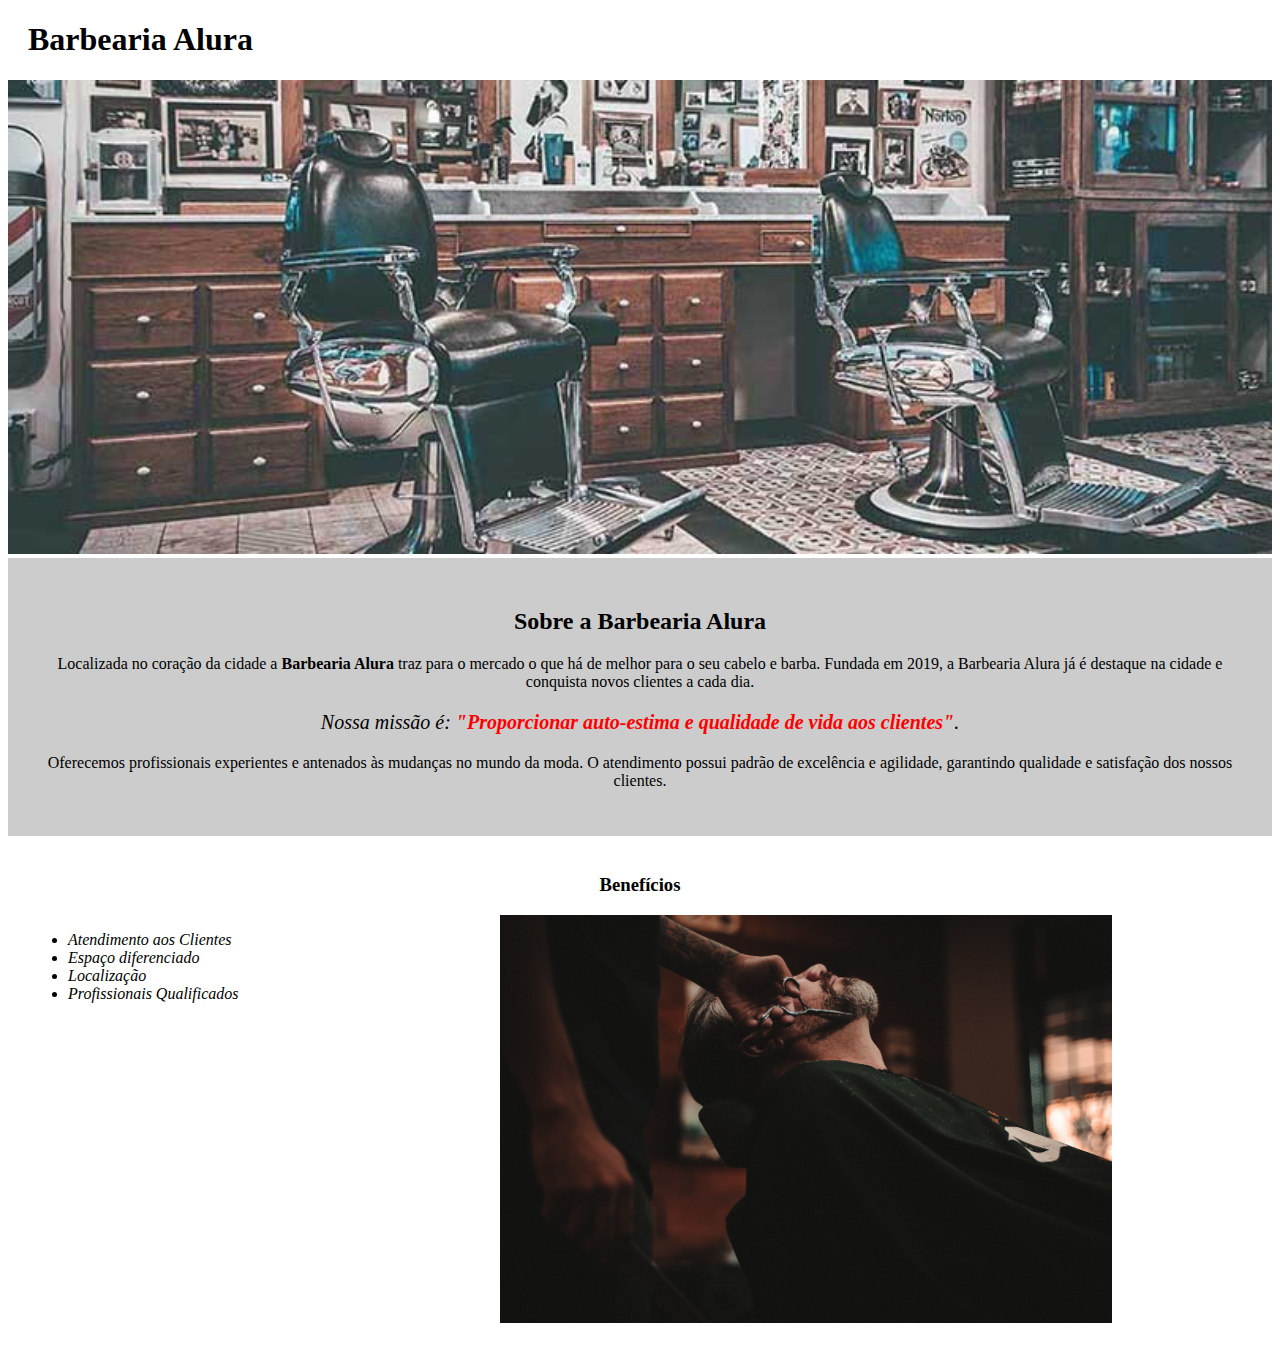
<file: index.html>
<!DOCTYPE html>
<html lang="pt-br">
	<head>
		<meta charset="UTF-8">
		<title>Barbearia Alura</title>
		<link rel="stylesheet" href="style-home.css">
	</head>

	<body>
		<header>
			<h1 class="titulo-principal">Barbearia Alura</h1>
		</header>
		<img id="banner" src="banner.jpg">
		<div class="principal">
			<h2 class="titulo-centralizado">Sobre a Barbearia Alura</h2>
	 
			<p>Localizada no coração da cidade a <strong>Barbearia Alura</strong> traz para o mercado o que há de melhor para o seu cabelo e barba. Fundada em 2019, a Barbearia Alura já é destaque na cidade e conquista novos clientes a cada dia.</p>

			<p id="missao"><em>Nossa missão é: <strong>"Proporcionar auto-estima e qualidade de vida aos clientes"</strong>.</em></p>

			<p>Oferecemos profissionais experientes e antenados às mudanças no mundo da moda. O atendimento possui padrão de excelência e agilidade, garantindo qualidade e satisfação dos nossos clientes.</p>
		</div>

		<div class="beneficios">
			<h3 class="titulo-centralizado">Benefícios</h3>

			<ul>
				<li class="itens">Atendimento aos Clientes</li>
				<li class="itens">Espaço diferenciado</li>
				<li class="itens">Localização</li>
				<li class="itens">Profissionais Qualificados</li>
			</ul>

			<img src="beneficios.jpg" class="imagembeneficios">
		</div>
	</body>
</html>
</file>
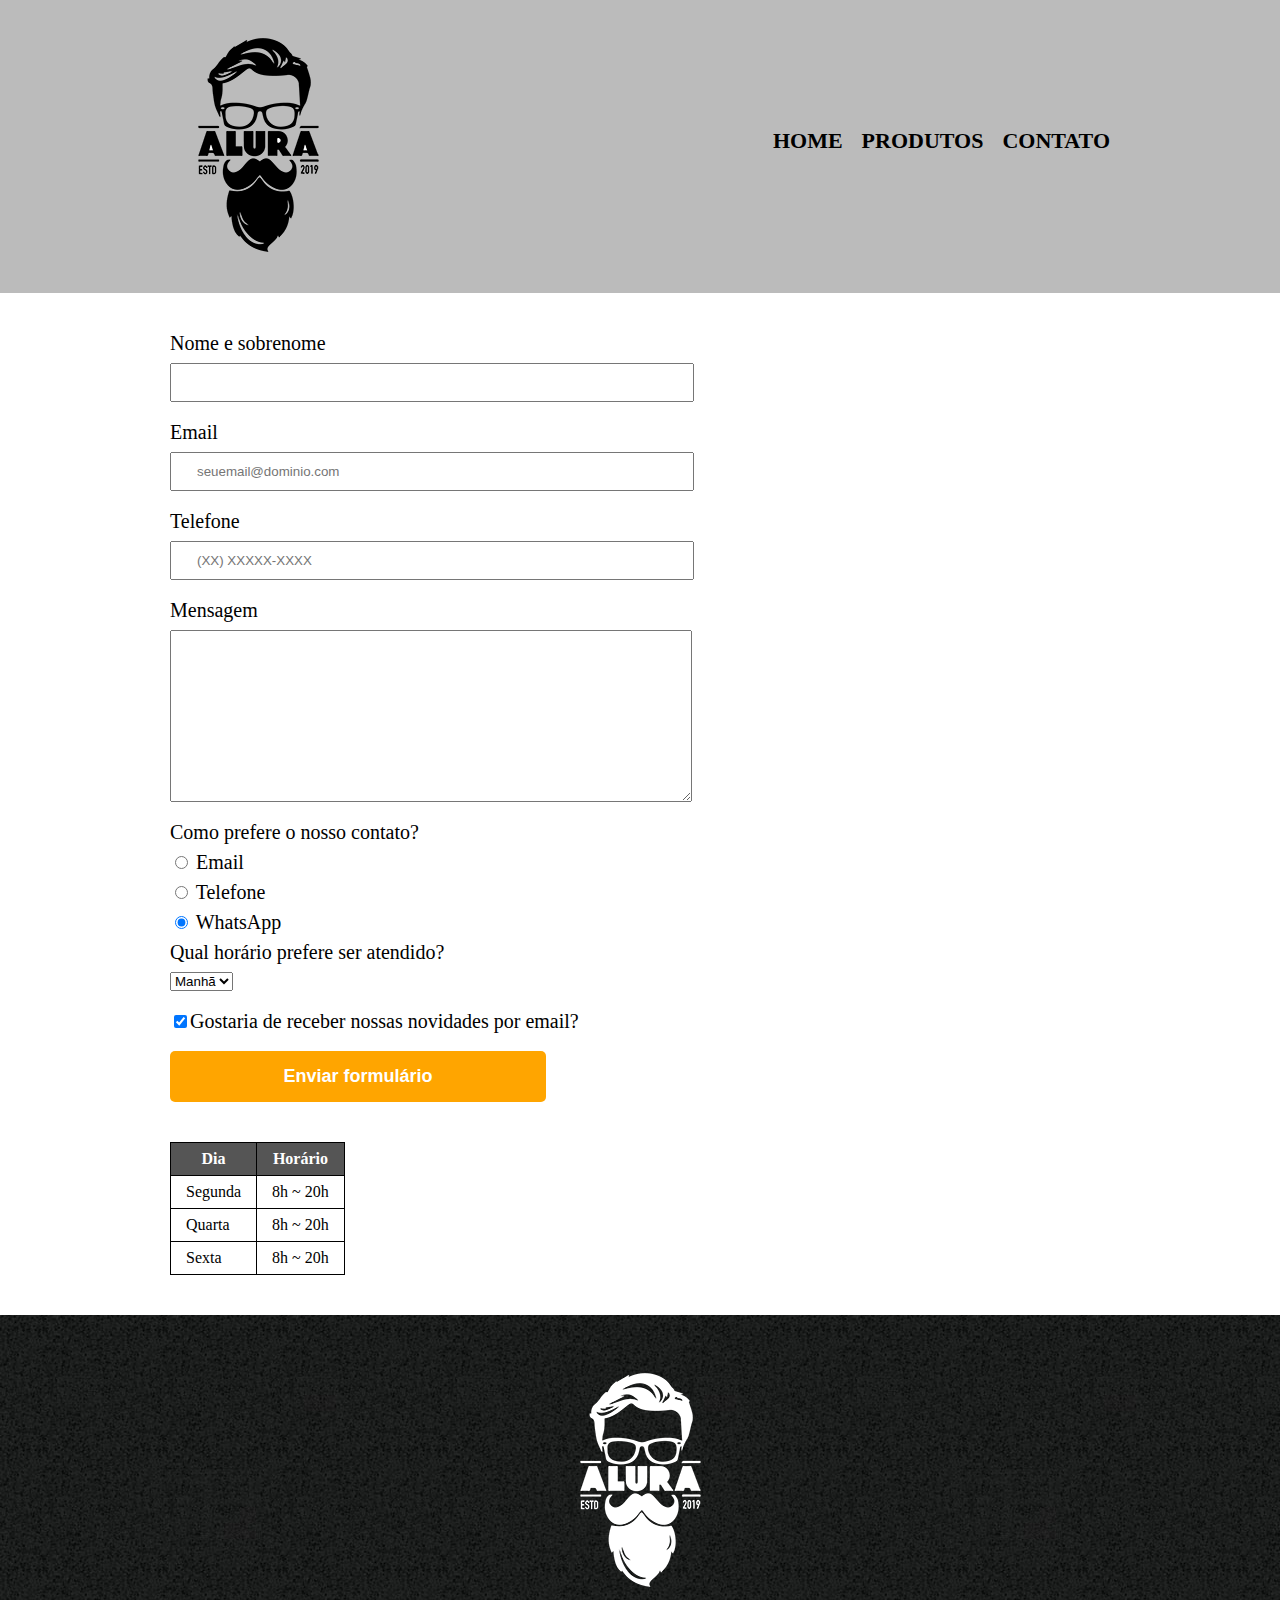
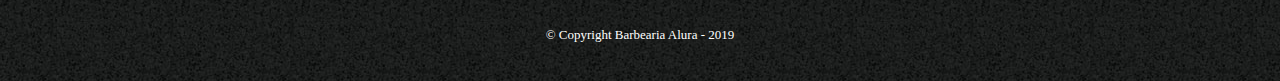
<file: contato.html>
<!DOCTYPE html>
<html>
	<head>
		<meta charset="UTF-8">
		<title>Contato - Barbearia Alura</title>

		<link rel="stylesheet" href="reset.css">
		<link rel="stylesheet" href="style.css">
	</head>
	<body>
		<header>
			<div class="caixa">
				<h1><img src="logo.png" alt="Logo da Barbearia Alura"></h1>

				<nav>
					<ul>
						<li><a href="index.html">Home</a></li>
						<li><a href="produtos.html">Produtos</a></li>
						<li><a href="contato.html">Contato</a></li>
					</ul>
				</nav>
			</div>
		</header>

		<main>
			<form>
				<label for="nomesobrenome">Nome e sobrenome</label>
				<input type="text" id="nomesobrenome" class="input-padrao" required>

				<label for="email">Email</label>
				<input type="email" id="email" class="input-padrao" required placeholder="seuemail@dominio.com">

				<label for="telefone">Telefone</label>
				<input type="tel" id="telefone" class="input-padrao" required placeholder="(XX) XXXXX-XXXX">

				<label for="mensagem">Mensagem</label>
				<textarea cols="70" rows="10" id="mensagem" class="input-padrao" required></textarea>

				<fieldset>
					<legend>Como prefere o nosso contato?</legend>
					<label for="radio-email"><input type="radio" name="contato" value="email" id="radio-email"> Email</label>
					
					<label for="radio-telefone"><input type="radio" name="contato" value="telefone" id="radio-telefone"> Telefone</label>
					
					<label for="radio-whatsapp"><input type="radio" name="contato" value="whatsapp" id="radio-whatsapp" checked> WhatsApp</label>
				</fieldset>

				<fieldset>
					<legend>Qual horário prefere ser atendido?</legend>
					<select>
						<option>Manhã</option>
						<option>Tarde</option>
						<option>Noite</option>
					</select>
				</fieldset>

				<label class="checkbox"><input type="checkbox" checked>Gostaria de receber nossas novidades por email?</label>

				<input type="submit" value="Enviar formulário" class="enviar">
			</form>

			<table>
				<thead>
					<tr>
						<th>Dia</th>
						<th>Horário</th>
					</tr>
				</thead>
				<tbody>
					<tr>
						<td>Segunda</td>
						<td>8h ~ 20h</td>
					</tr>
					<tr>
						<td>Quarta</td>
						<td>8h ~ 20h</td>
					</tr>
					<tr>
						<td>Sexta</td>
						<td>8h ~ 20h</td>
					</tr>
				</tbody>
			</table>
		</main>

		<footer>
			<img src="logo-branco.png" alt="Logo da Barbearia Alura">
			<p class="copyright">&copy; Copyright Barbearia Alura - 2019</p>
		</footer>
	</body>
</html>
</file>
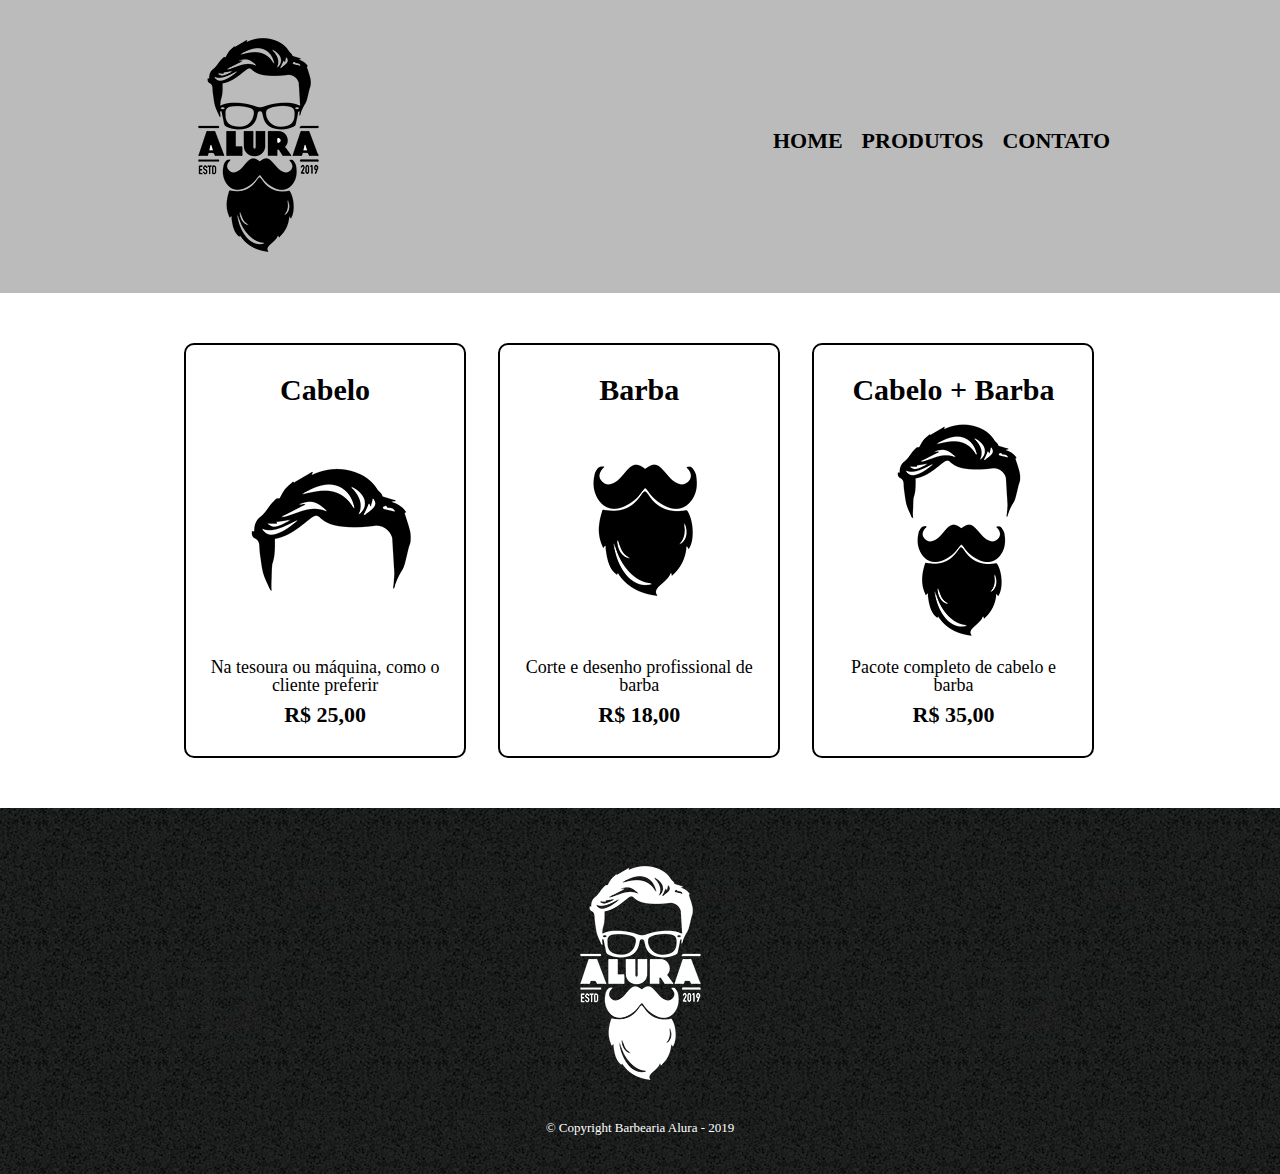
<file: produtos.html>
<!DOCTYPE html>
<html>
	<head>
		<meta charset="UTF-8">
		<title>Produtos - Barbearia Alura</title>

		<link rel="stylesheet" href="reset.css">
		<link rel="stylesheet" href="style.css">
	</head>
	<body>
		<header>
			<div class="caixa">
				<h1><img src="logo.png"></h1>

				<nav>
					<ul>
						<li><a href="index.html">Home</a></li>
						<li><a href="produtos.html">Produtos</a></li>
						<li><a href="contato.html">Contato</a></li>
					</ul>
				</nav>
			</div>
		</header>

		<main>
			<ul class="produtos">
				<li>
					<h2>Cabelo</h2>
					<img src="cabelo.jpg">
					<p class="produto-descricao">Na tesoura ou máquina, como o cliente preferir</p>
					<p class="produto-preco">R$ 25,00</p>
				</li>
				<li>
					<h2>Barba</h2>
					<img src="barba.jpg">
					<p class="produto-descricao">Corte e desenho profissional de barba</p>
					<p class="produto-preco">R$ 18,00</p>
				</li>
				<li>
					<h2>Cabelo + Barba</h2>
					<img src="cabelo+barba.jpg">
					<p class="produto-descricao">Pacote completo de cabelo e barba</p>
					<p class="produto-preco">R$ 35,00</p>
				</li>
			</ul>
		</main>

		<footer>
			<img src="logo-branco.png">
			<p class="copyright">&copy; Copyright Barbearia Alura - 2019</p>
		</footer>
	</body>
</html>
</file>
<file: style-home.css>
#banner {
	width:100%;
}

.principal{
	background: #CCCCCC;
	padding: 30px;
}

.titulo-principal {
	padding-left: 20px;
}

.titulo-centralizado {
	text-align: center
}

p {
	text-align: center;
}

#missao {
	font-size: 20px
}

em strong {
	color: #FF0000;
}

.itens {
	font-style: italic
}

.beneficios {
	background: #FFFFFF;
	padding: 20px;
}

ul {
	display: inline-block;
	vertical-align: top;
	width: 20%;
	margin-right: 15%;
}

.imagembeneficios {
	width: 50%;
}
</file>
<file: style.css>
header {
	background: #BBBBBB;
	padding: 20px 0;
}

.caixa {
	position: relative;
	width: 940px;
	margin: 0 auto;
}

nav {
	position: absolute;
	top: 110px;
	right: 0;
}

nav li {
	display: inline;
	margin: 0 0 0 15px;
}

nav a {
	text-transform: uppercase;
	color: #000000;
	font-weight: bold;
	font-size: 22px;
	text-decoration: none;
}

nav a:hover {
	color: #C78C19;
	text-decoration: underline;
}

.produtos {
	width: 940px;
	margin: 0 auto;
	padding: 50px 0;
}

.produtos li {
	display: inline-block;
	text-align: center;
	width: 30%;
	vertical-align: top;
	margin: 0 1.5%;
	padding: 30px 20px;
	box-sizing: border-box;
	border: 2px solid #000000;
	border-radius: 10px;
}

.produtos li:hover {
	border-color: #C78C19;
}

.produtos li:active {
	border-color: #088C19;	
}

.produtos li:hover h2 {
	font-size: 34px;
}

.produtos h2 {
	font-size: 30px;
	font-weight: bold;
}

.produto-descricao {
	font-size: 18px;
}

.produto-preco {
	font-size: 22px;
	font-weight: bold;
	margin-top: 10px;
}

footer {
	text-align: center;
	background: url("bg.jpg");
	padding: 40px 0;
}

.copyright {
	color: #FFFFFF;
	font-size: 13px;
	margin: 20px 0 0;
}

main {
	width: 940px;
	margin: 0 auto;
}

form {
	margin: 40px 0;
}

form label, form legend {
	display:block;
	font-size: 20px;
	margin: 0 0 10px;
}

.input-padrao {
	display: block;
	margin: 0 0 20px;
	padding: 10px 25px;
	width: 50%;
}

.checkbox {
	margin: 20px 0;
}

.enviar {
	width:40%;
	padding: 15px 0;
	background: orange;
	color: white;
	font-weight: bold;
	font-size: 18px;
	border: none;
	border-radius: 5px;
	transition: 1s all;
	cursor: pointer;
}

.enviar:hover {
	background: darkorange;
	transform: scale(1.2);
}

table {
	margin: 20px 0 40px;
}

thead {
	background: #555555;
	color: white;
	font-weight: bold;
}

td, th {
	border: 1px solid #000000;
	padding: 8px 15px;
}
</file>
